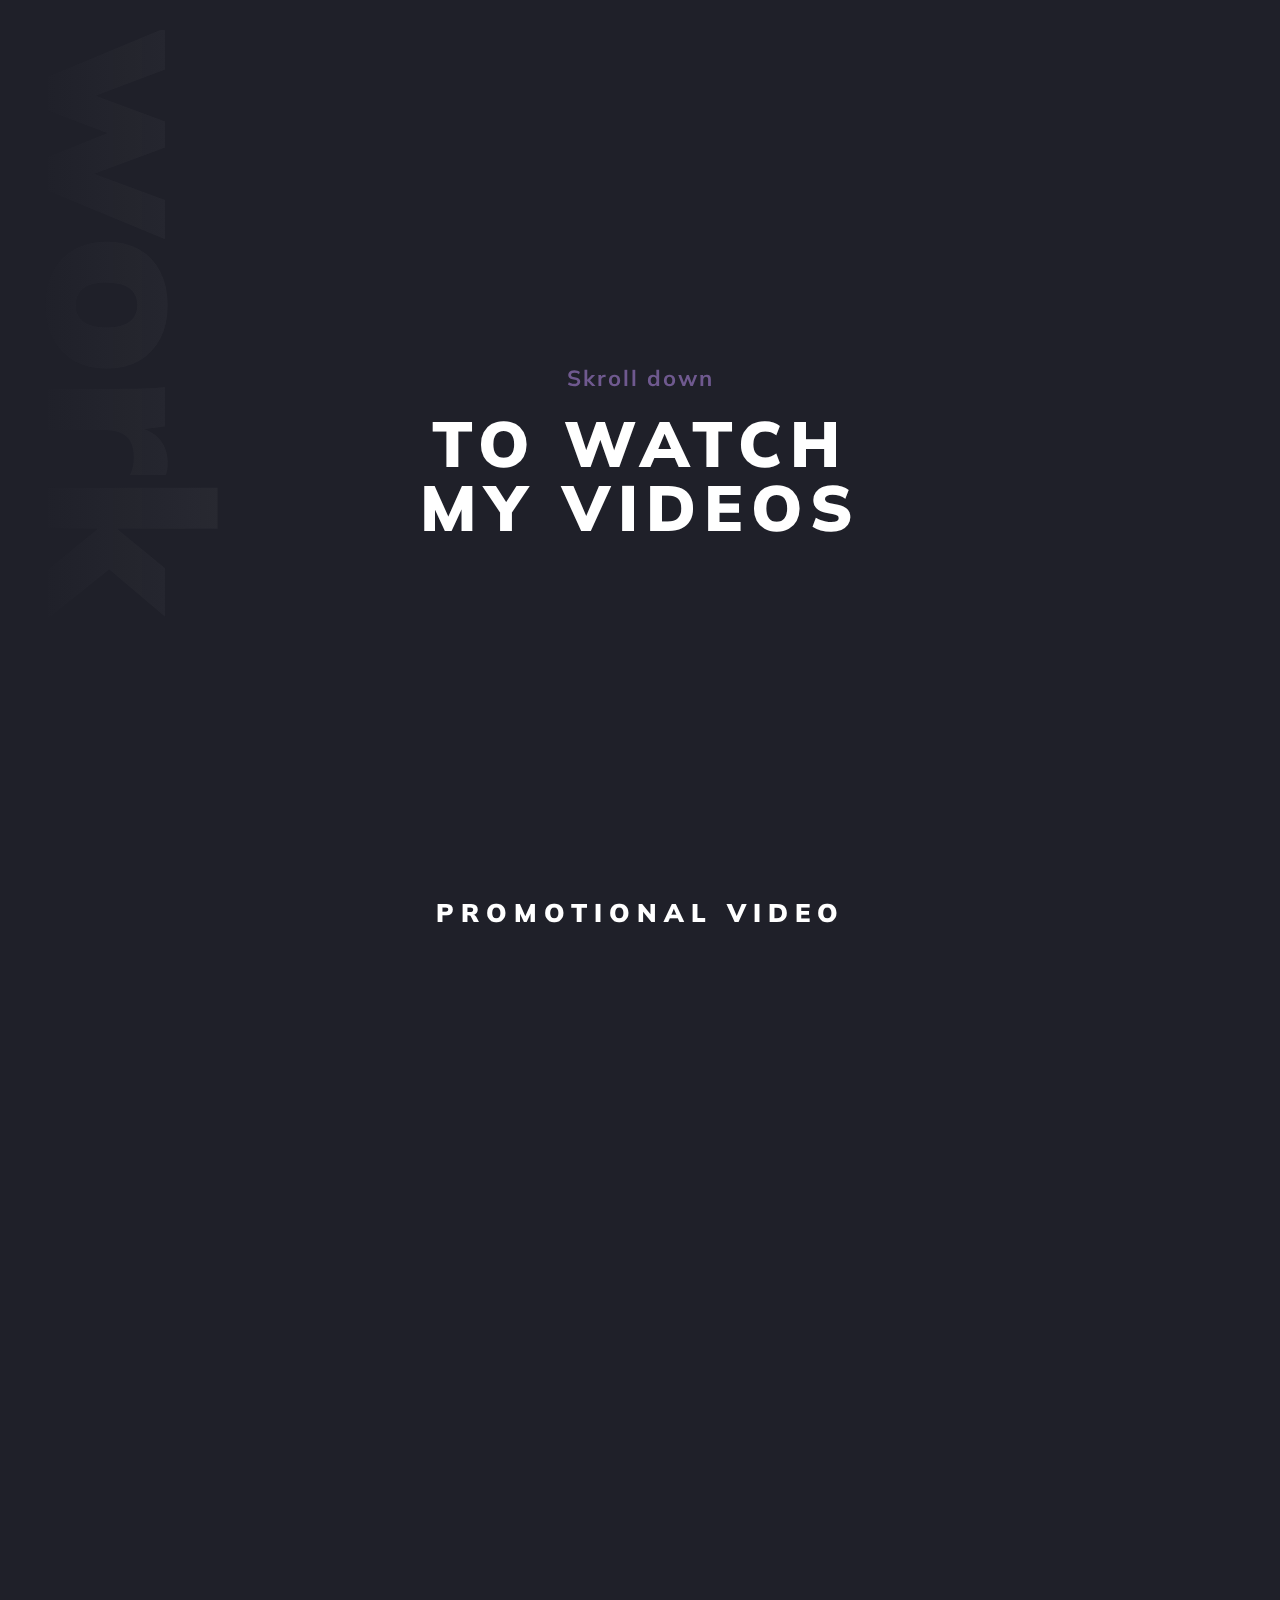
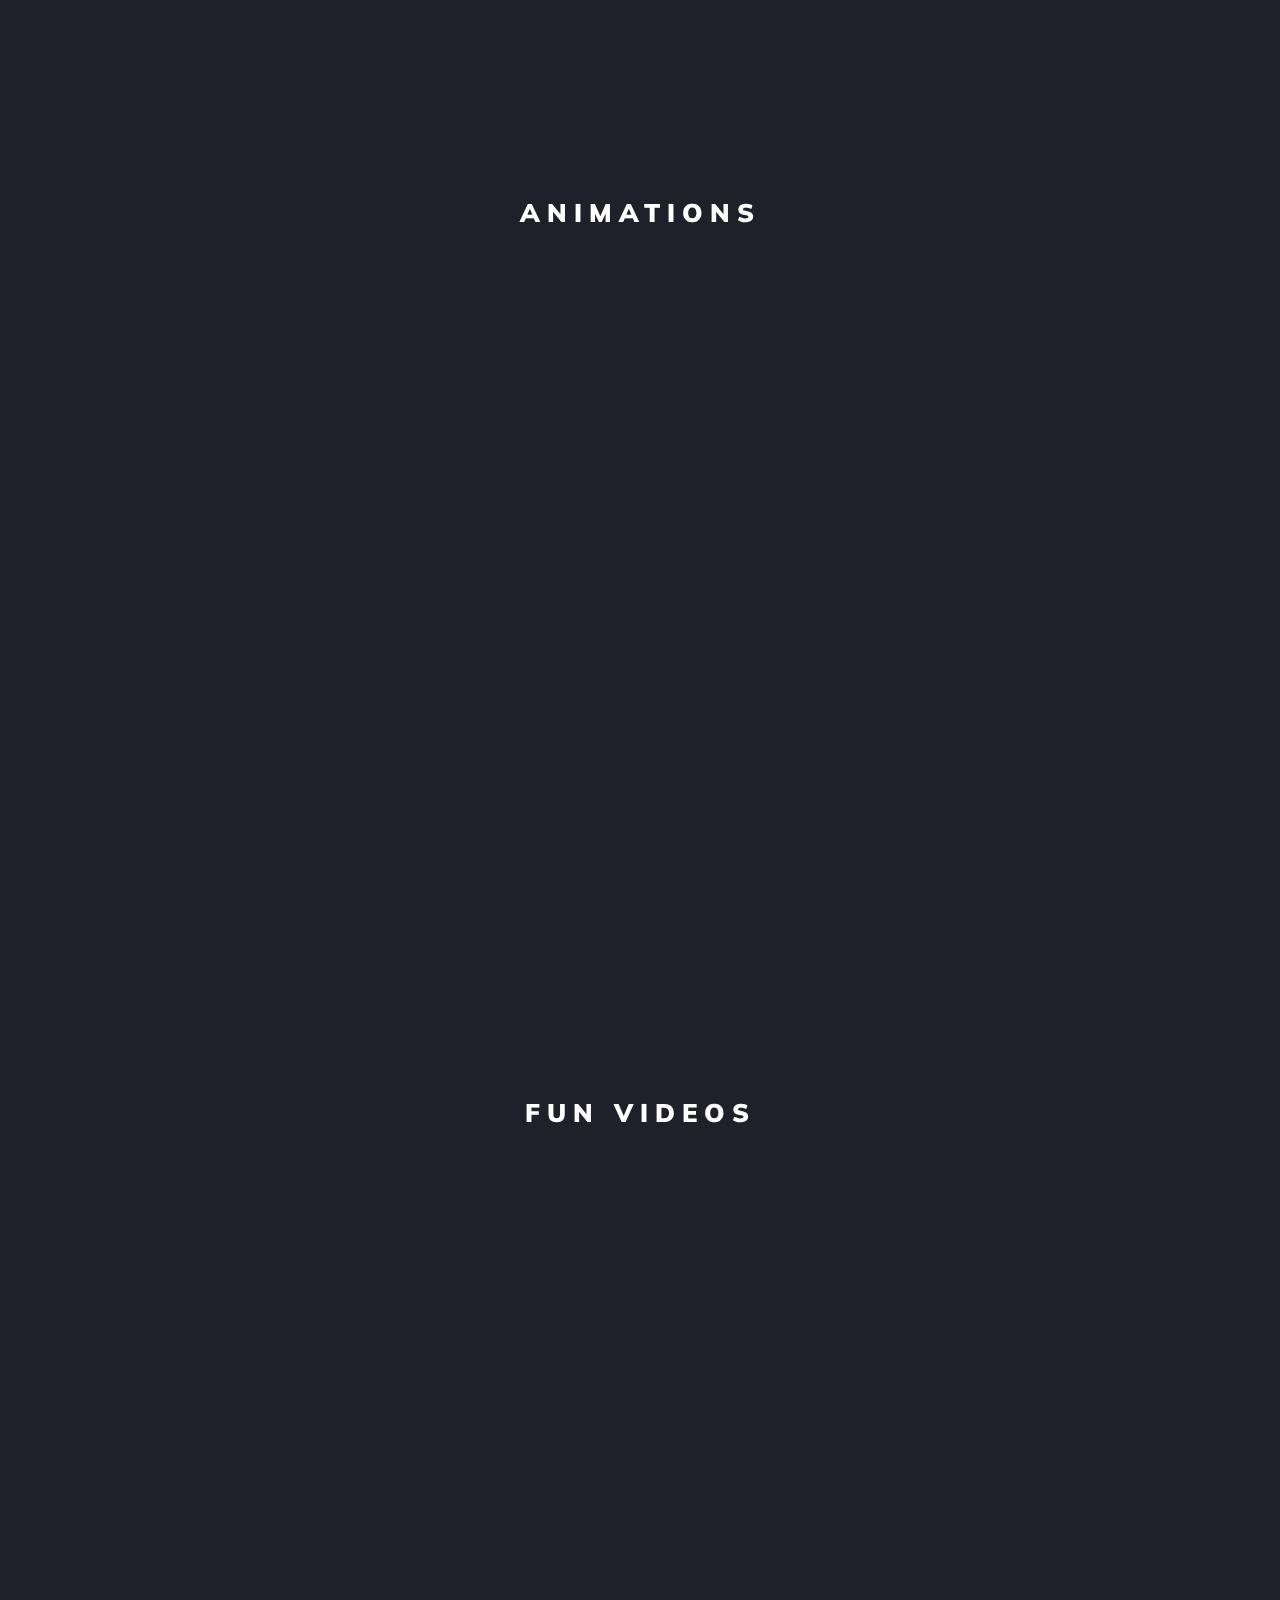
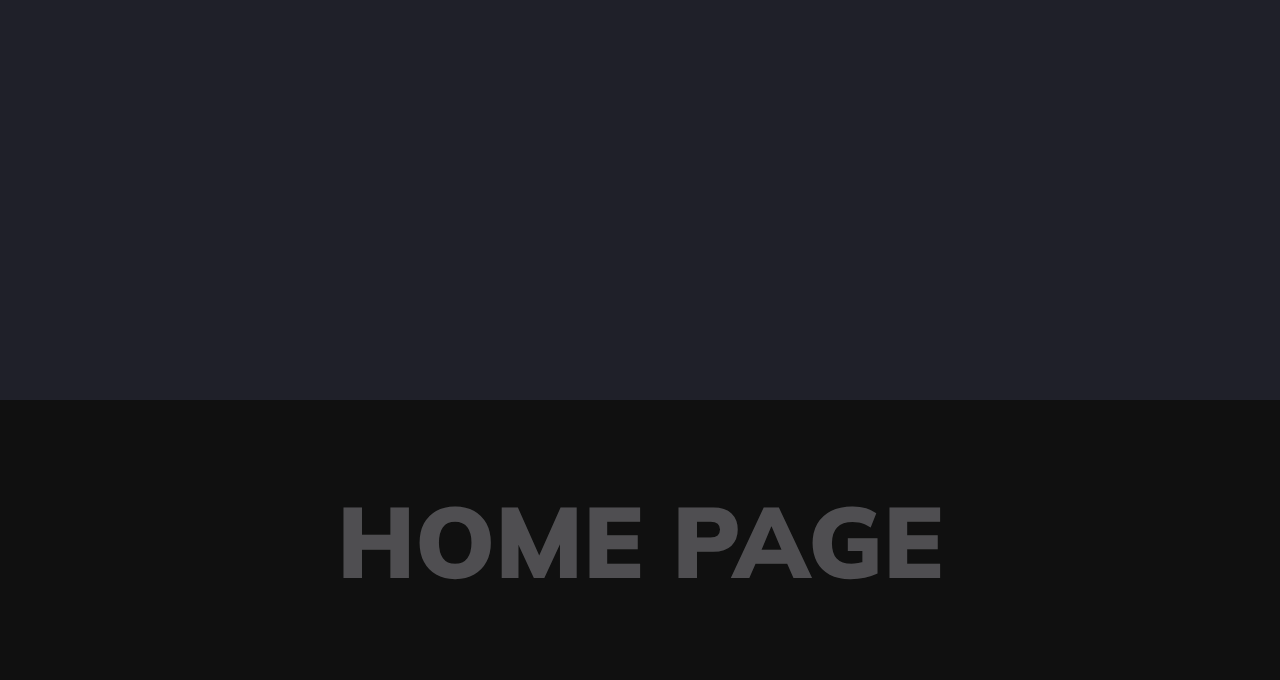
<file: port.html>
<!DOCTYPE html>
<html lang="en" >
<head>
  <meta charset="UTF-8">
  <title>worls</title>
  <link rel='stylesheet' href='https://cdnjs.cloudflare.com/ajax/libs/twitter-bootstrap/4.1.3/css/bootstrap.min.css'><link rel="stylesheet" href="./port.css">

</head>
<body>
<!-- partial:index.partial.html -->
<div class="shadow-title parallax-top-shadow">work</div>
  <div class="section-parallax parallax-00" style="background-image: url('http://www.ivang-design.com/svg-load/parallax/parallax-0.png');"></div>
  <div class="section-parallax parallax-01" style="background-image: url('http://www.ivang-design.com/svg-load/parallax/parallax-01.png');"></div>

<div class="section full-height">
  <div class="section-title-wrap">
    <div class="container">
      <div class="row">
        <div class="col-12 text-center parallax-fade-top">
          <p>Skroll down</p>	
          <h1>to watch<br>my videos</h1>
        </div>
      </div>	
    </div>
  </div>
</div>

<div class="section full-height z-bigger">
  <section>
    <h2 class="h2">Promotional video</h2>
    <br>
    <br>
    <div class="video_resol">
      <iframe width="640" height="320" src="https://www.youtube.com/embed/6Qa56x6xqxM" title="KYIVLINZA FRIDA" frameborder="0" allow="accelerometer; autoplay; clipboard-write; encrypted-media; gyroscope; picture-in-picture; web-share" allowfullscreen></iframe>
    <br>
    

    
    <iframe width="640" height="320" src="https://www.youtube.com/embed/yFwXR0LUy5s" title="blac friday" frameborder="0" allow="accelerometer; autoplay; clipboard-write; encrypted-media; gyroscope; picture-in-picture; web-share" allowfullscreen></iframe>
    
    <br>
     
    
  </div>
</section>
   
</div>

<div class="section full-height z-bigger">
  <section>
    <h2 class="h2">Animations</h2>
    <br>
    <br>
    <div class="video_resol">
      <iframe width="640" height="320" src="https://www.youtube.com/embed/zGwEws5ScwI" title="ANIMATION_KAMIN" frameborder="0" allow="accelerometer; autoplay; clipboard-write; encrypted-media; gyroscope; picture-in-picture; web-share" allowfullscreen></iframe>
    <br>
    

    
    <iframe width="640" height="320" src="https://www.youtube.com/embed/tH8yShNWNZQ" title="Animation2" frameborder="0" allow="accelerometer; autoplay; clipboard-write; encrypted-media; gyroscope; picture-in-picture; web-share" allowfullscreen></iframe>
    
    <br>
    <iframe width="640" height="320" src="https://www.youtube.com/embed/ZH0M8EsjdSA" title="Animation3" frameborder="0" allow="accelerometer; autoplay; clipboard-write; encrypted-media; gyroscope; picture-in-picture; web-share" allowfullscreen></iframe>
    
  </div>
</section>
   
</div>
<div class="section full-height z-bigger">
  <section>
    <h2 class="h2">fun videos</h2>
    <br>
    <br>
    <div class="video_resol">
      <iframe width="640" height="320" src="https://www.youtube.com/embed/O7ZIzrqJqi0" title="FUN1)))" frameborder="0" allow="accelerometer; autoplay; clipboard-write; encrypted-media; gyroscope; picture-in-picture; web-share" allowfullscreen></iframe>
    <br>
    

    
    <iframe width="640" height="320" src="https://www.youtube.com/embed/DEZDW0iM-4s" title="FUN2" frameborder="0" allow="accelerometer; autoplay; clipboard-write; encrypted-media; gyroscope; picture-in-picture; web-share" allowfullscreen></iframe>
    
    <br>
    
    
  </div>
</section>
   
</div>

<div class="section padding-top-bottom over-hide background-dark z-bigger-2">
  <div class="container">
    <div class="row justify-content-center">
      <div class="col-md-7 text-center">
        <a href="./index.html" class="hover-target">
          <div class="project-link-wrap">
            <p href="/reee/dist/index.html">HOME PAGE</p>
          </div>
        </a>
      </div>
    </div>	
  </div>			
</div>

<!-- Scroll back to top
================================================== -->

<div class="scroll-to-top hover-target"></div>

<!-- Page cursor
================================================== -->

<div class='cursor' id="cursor"></div>
<div class='cursor2' id="cursor2"></div>
<div class='cursor3' id="cursor3"></div>

<!-- Link to page
================================================== -->


<!-- partial -->
  <script src='https://cdnjs.cloudflare.com/ajax/libs/jquery/3.3.1/jquery.min.js'></script><script  src="port.js"></script>

</body>
</html>
</file>
<file: port.css>
/* Please ❤ this if you like it! */


/* ======================================== * 
		        BEST VIEWED FULLSCREEN
   https://codepen.io/ig_design/full/GPVXVx
 * ======================================== */

@import url('https://fonts.googleapis.com/css?family=Muli:200,200i,300,300i,400,400i,600,600i,700,700i,800,800i,900,900i&subset=latin-ext,vietnamese');

body{
	width: 100%;
	display: block;
	overflow-x: hidden;
	background-color: #1f2029;
  color: #c4c3ca;
	font-family: 'Muli', sans-serif;
}
::selection {
	background-color: #000;
  color: #fff;
}
::-moz-selection {
	background-color: #000;
  color: #fff;
}
a:hover{
  text-decoration: none;
}
/* #Cursor
================================================== */

.cursor,
.cursor2,
.cursor3{
	position: fixed;
	border-radius: 50%;	
	transform: translateX(-50%) translateY(-50%);
	pointer-events: none;
	left: -100px;
	top: 50%
}
.cursor{
	background-color: #fff;
	height: 0;
	width: 0;
	z-index: 99999;
}
.cursor2,.cursor3{
	height: 36px;
	width: 36px;
	z-index:99998;
	-webkit-transition:all 0.3s ease-out;
	transition:all 0.3s ease-out
}
.cursor2.hover,
.cursor3.hover{
	-webkit-transform:scale(2) translateX(-25%) translateY(-25%);
	transform:scale(2) translateX(-25%) translateY(-25%);
	border:none
}
.cursor2{
	border: 2px solid #fff;
	box-shadow: 0 0 22px rgba(255, 255, 255, 0.6);
}
.cursor2.hover{
	background: rgba(255,255,255,.1);
	box-shadow: 0 0 12px rgba(255, 255, 255, 0.2);
}
@media screen and (max-width: 1200px){
	.cursor,.cursor2,.cursor3{
		display: none
	}
}

.shadow-title{
	position: fixed;
	top: 0;
	margin-top: 30px;
	left: 20px;
	width: 100%;
	height: 300%;
	text-align: left;
	font-family: 'Muli', sans-serif;
	-webkit-writing-mode: vertical-lr;
	writing-mode: vertical-lr;
	font-size: 18vw;
	line-height: 1;
	color: rgba(200,200,200,.1);
	background: linear-gradient(90deg, rgba(200,200,200,0), rgba(200,200,200,0.35));
	-webkit-background-clip: text;
	-webkit-text-fill-color: transparent;
	font-weight: 900;
	z-index: 1;
}
.section-parallax{
	position: fixed;
  top: 0;
  left: 0;
  width: 100%;
  height: 100%;
  background-position: center;
  background-size: cover;
  z-index: 2;
}
.section {
  position: relative;
	width: 100%;
	display: block;
}
.full-height {
	height: 100vh;
}
.section.z-bigger {
	z-index: 100;
}
.section.z-bigger-2 {
	z-index: 200;
}
.section-title-wrap{
	position: absolute;
  top: 50%;
  left: 0;
  width: 100%;
  transform: translateY(-50%);
  z-index: 3;
}
.section-title-wrap p{
	letter-spacing: 2px;
	font-size: 22px;
	font-weight: 700;
	padding: 0;
  color: #6f598f;
}
.section-title-wrap h1{
	margin: 0;
	padding: 0;
	font-size: 5vw;
  letter-spacing: 8px;
	font-weight: 900;
  color: #fff;
	line-height: 1;
  text-transform: uppercase;
}
.padding-top-bottom {
	padding-top: 100px;
	padding-bottom: 100px;
}
.over-hide{
	overflow: hidden;
}
.background-dark {
	background-color: #101010;
}
.project-link-wrap{
	position: relative;
	display: block;
	width: 100%;
	text-align: center;
	margin: 0 auto;
	cursor: pointer;
}
.project-link-wrap p{
	font-size: 100px;
	line-height: 80px;
	color: #c4c3ca;
	font-weight: 900;
	text-align: center;
	margin: 0 auto;
	cursor: pointer;
	opacity: 0.35;
    -webkit-transition: all 200ms linear;
    transition: all 200ms linear;
}
.project-link-wrap:hover p{
	opacity: 0.15;
}

/* Case Study Showcase
================================================== */

.case-study-wrapper {
	position: absolute;
	top: 80%;
	left: 50%;
	z-index: 10;
	width: auto;
	margin: 0;
	padding: 8px 15px;
	-webkit-transform: translate(-50%, -50%);
	transform: translate(-50%, -50%);
	list-style: none;
  background-color: rgba(31,32,41,.8);
  border-radius: 10px;
  box-shadow: 0 0 30px rgba(0,0,0,.8);
}
.case-study-wrapper .case-study-name {
	margin: 5px;
	display: inline-block;
}
.case-study-wrapper .case-study-name a {
	position: relative;
	list-style: none;
	margin: 0 auto;
	display: block;
	text-align: center;
	padding: 0;
	font-size: 14px;
	font-weight: 800;
	line-height: 1;
	letter-spacing: 2px;
	color: #8e8d9a;
	opacity: 0.5;
	text-decoration: none;
  text-transform: uppercase;
	-webkit-transition: all 300ms linear;
	transition: all 300ms linear; 
}	
.case-study-wrapper .case-study-name a:hover {
	text-decoration: none;
}	
.case-study-wrapper .case-study-name.active a {
	opacity: 1;
	color: #fff;
}	
.case-study-images {
	position: absolute;
	top: 0;
	left: 0;
	width: 100%;
	height: 100%;
	margin:0;
	z-index:2;
}	
.case-study-images li {
	position: absolute;
	width: 100%;
	height: 100%;
	top: 0;
	left: 0;
	overflow: hidden;
	list-style:none;
	-webkit-transition: all 300ms linear;
	transition: all 300ms linear; 
}	
.case-study-images li .img-hero-background{
	position: absolute;
	width: calc(100% - 80px);
  max-width: 950px;
	-webkit-background-size: cover;
	-moz-background-size: cover;
	-o-background-size: cover;
	background-size: cover;
	background-position:center center;
	background-repeat:no-repeat;
	top: 50%;
	left: 50%;
	overflow: hidden;
	list-style:none;
	opacity: 0;
  border-radius: 20px;
  box-shadow: 0 0 50px rgba(0,0,0,.6);
	-webkit-transform: translate(-50%, -50%);
	transform: translate(-50%, -50%);
	-webkit-transition: all 300ms linear;
	transition: all 300ms linear; 
}
.case-study-images li .img-hero-background img{
  width: 100%;
  height: auto;
  display: block;
}
.case-study-images li.show .img-hero-background {
	opacity: 1;
} 
.case-study-images li .case-study-title{
	position: absolute;
	top: 0;
  height: 100%;
  text-align: center;
	left: 30px;
	display: block;
	opacity: 0;
	z-index: 19;
	letter-spacing: 1px;
	font-size: 14px;
	-webkit-writing-mode: vertical-lr;
	writing-mode: vertical-lr;
	font-weight: 400;
	line-height: 16px;
	color: #fff; 
	font-style: italic;
	-webkit-transform: translateX(-100%);
	transform: translateX(-100%);
	-webkit-transition: all 300ms linear;
	transition: all 300ms linear; 
}
.case-study-images li.show .case-study-title {
	opacity: 1;
	-webkit-transform: translateX(0);
	transform: translateX(0);
} 
.case-study-images li .hero-number-back{
	position: absolute;
	bottom: 0;
	left: 50%;
	-webkit-transform: translateX(-50%);
	transform: translateX(-50%);
	display: block;
	list-style:none;
	opacity: 0;
	font-size: 100px;
	font-weight: 900;
	line-height: 1;
	color: rgba(255,255,255,.2);
	z-index: 5;
	-webkit-transition: all 300ms linear;
	transition: all 300ms linear; 
} 
.case-study-images li .hero-number{
	position: absolute;
	bottom: 40px;
	left: 50%;
	width: 40px;
	margin-left: -70px;
	display: block;
	letter-spacing: 2px;
	text-align: center;
	list-style:none;
	opacity: 0;
	font-size: 13px;
	font-weight: 300;
	line-height: 1;
	color: #fff;
	z-index: 6;
	-webkit-transform: translateY(100%);
	transform: translateY(100%);
	-webkit-transition: all 300ms linear;
	transition: all 300ms linear; 
} 
.case-study-images li .hero-number-fixed{
	position: absolute;
	bottom: 40px;
	left: 50%;
	margin-left: 30px;
	width: 40px;
	text-align: center;
	display: block;
	letter-spacing: 2px;
	list-style:none;
	font-size: 13px;
	font-weight: 300;
	line-height: 1;
	color: #fff;
	z-index: 6;
}
.case-study-images li .hero-number-fixed:before{
	position: absolute;
	content: '';
	top: 50%;
	left: -60px;
	width: 60px;
	height: 1px;
	z-index: 1;
	background-color: rgba(255,255,255,.4);
}
.case-study-images li.show .hero-number {
	opacity: 1;
	-webkit-transform: translateY(0);
	transform: translateY(0);
} 
.case-study-images li.show .hero-number-back {
	opacity: 1;
} 

/* #back to top arrow
================================================== */

.scroll-to-top{
	position: fixed;
	bottom: 30px;
	right: 30px;
	opacity: 0;
	visibility: hidden;
	width: 10px;
	height: 40px;
	z-index: 251;
	background-repeat: no-repeat;
	background-position: top center;
	background-size: 10px 40px;
	cursor: pointer;
	background-image: url('http://www.ivang-design.com/svg-load/parallax/arrow-up.png');
	transform: translateY(-15px);
	-webkit-transition: all 250ms linear;
	transition: all 250ms linear; 
}
.scroll-to-top:hover{
	bottom: 32px;
}
.scroll-to-top.active-arrow{
	opacity: 1;
	visibility: visible;
	transform: translateY(0);
}

/* #Media
================================================== */

@media (max-width: 1200px) { 
  .scroll-to-top{
    right: 13px;
  } 
  .case-study-images li .case-study-title{
    left: 13px;
  }
}

@media (max-width: 991px) { 
	.case-study-images li .hero-number-back{
		font-size: 26vw;
	} 
}

@media (max-width: 767px) {	
  .case-study-wrapper {
    background-color: rgba(31,32,41,.95);
    box-shadow: 0 0 10px rgba(0,0,0,.8);
  }
	.case-study-wrapper .case-study-name a {
		font-size: 11px;
		letter-spacing: 1px;
    text-align: center;
    margin: 5px;
	}
	.case-study-wrapper .case-study-name {
    margin: 0 auto;
    text-align: center;
	}
	.case-study-images li .hero-number-back{
		font-size: 32vw;
	} 
}

/* #Link to page
================================================== */

.link-to-portfolio {
	  position: fixed;
    top: 30px;
    right: 30px;
    z-index: 20;
    cursor: pointer;
    width: 40px;
    height: 40px;
    text-align: center;
    border-radius: 3px;
    background-position: center center;
    background-size: cover;
    background-image: url('https://ivang-design.com/ig-logo.jpg');
    box-shadow: 0 0 0 2px rgba(255,255,255,.1);
    transition: opacity .2s, border-radius .2s, box-shadow .2s;
    transition-timing-function: ease-out;
}
.link-to-portfolio:hover {
    opacity: 0.8;
    border-radius: 50%;
    box-shadow: 0 0 0 20px rgba(255,255,255,.1);
}

.h2 {
	margin: 0;
	padding: 0;
	font-size: 2vw;
  letter-spacing: 7px;
	font-weight: 900;
  color: #fff;
	line-height: 1;
  text-transform: uppercase;
  text-align: center;
}

.video_resol {
	
	margin: 0;
	padding: 0;
	font-size: 5vw;
  letter-spacing: 80px;
	font-weight: 900;
  color: #fff;
	line-height: 1;
  text-transform: uppercase;
  text-align: center;
	
 
}
</file>
